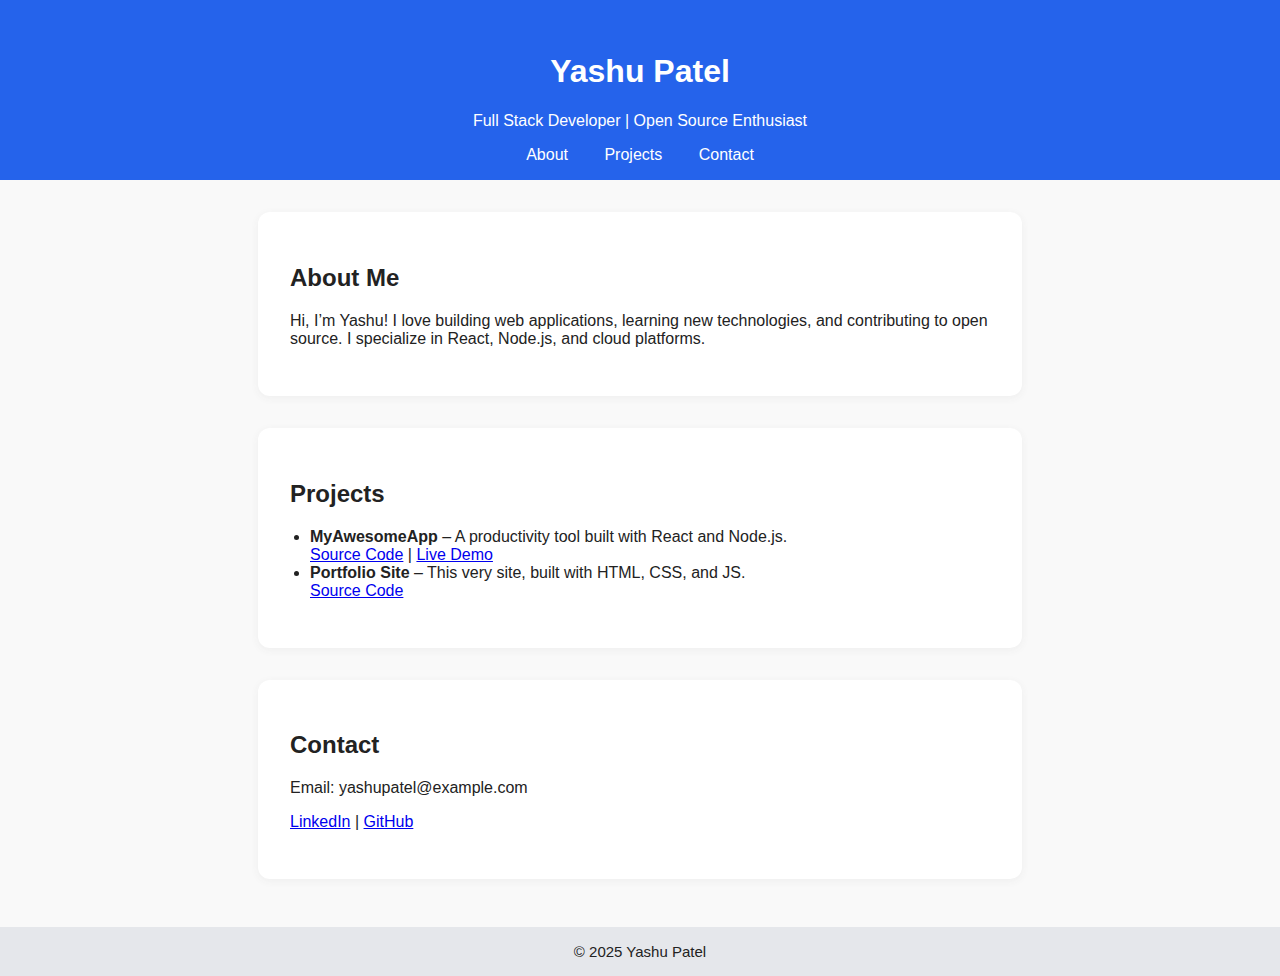
<file: index.html>
<!DOCTYPE html>
<html lang="en">
<head>
  <meta charset="UTF-8" />
  <meta name="viewport" content="width=device-width, initial-scale=1.0"/>
  <title>Yashu Patel | Developer Portfolio</title>
  <link rel="stylesheet" href="portfolio1.css"/>
</head>
<body>
  <header>
    <h1>Yashu Patel</h1>
    <p>Full Stack Developer | Open Source Enthusiast</p>
    <nav>
      <a href="#about">About</a>
      <a href="#projects">Projects</a>
      <a href="#contact">Contact</a>
    </nav>
  </header>
  <section id="about">
    <h2>About Me</h2>
    <p>Hi, I’m Yashu! I love building web applications, learning new technologies, and contributing to open source. I specialize in React, Node.js, and cloud platforms.</p>
  </section>
  <section id="projects">
    <h2>Projects</h2>
    <ul>
      <li>
        <strong>MyAwesomeApp</strong> – A productivity tool built with React and Node.js.
        <br/>
        <a href="https://github.com/YashuPatel27/myawesomeapp">Source Code</a> | <a href="#">Live Demo</a>
      </li>
      <li>
        <strong>Portfolio Site</strong> – This very site, built with HTML, CSS, and JS.
        <br/>
        <a href="https://github.com/YashuPatel27/portfolio">Source Code</a>
      </li>
    </ul>
  </section>
  <section id="contact">
    <h2>Contact</h2>
    <p>Email: yashupatel@example.com</p>
    <p>
      <a href="https://linkedin.com/in/yashupatel27">LinkedIn</a> | 
      <a href="https://github.com/YashuPatel27">GitHub</a>
    </p>
  </section>
  <footer>
    &copy; 2025 Yashu Patel
  </footer>
</body>
</html>
</file>
<file: portfolio1.css>
body {
  font-family: 'Segoe UI', sans-serif;
  margin: 0;
  padding: 0;
  background: #f9f9f9;
  color: #222;
}
header {
  background: #2563eb;
  color: #fff;
  padding: 32px 0 16px 0;
  text-align: center;
}
header nav a {
  color: #fff;
  margin: 0 16px;
  text-decoration: none;
  font-weight: 500;
}
section {
  margin: 2rem auto;
  max-width: 700px;
  background: #fff;
  padding: 32px;
  border-radius: 12px;
  box-shadow: 0 2px 8px rgba(72, 65, 65, 0.06);
}
ul {
  padding-left: 20px;
}
footer {
  text-align: center;
  padding: 16px 0;
  background: #e5e7eb;
  font-size: 15px;
  margin-top: 48px;
}
</file>
